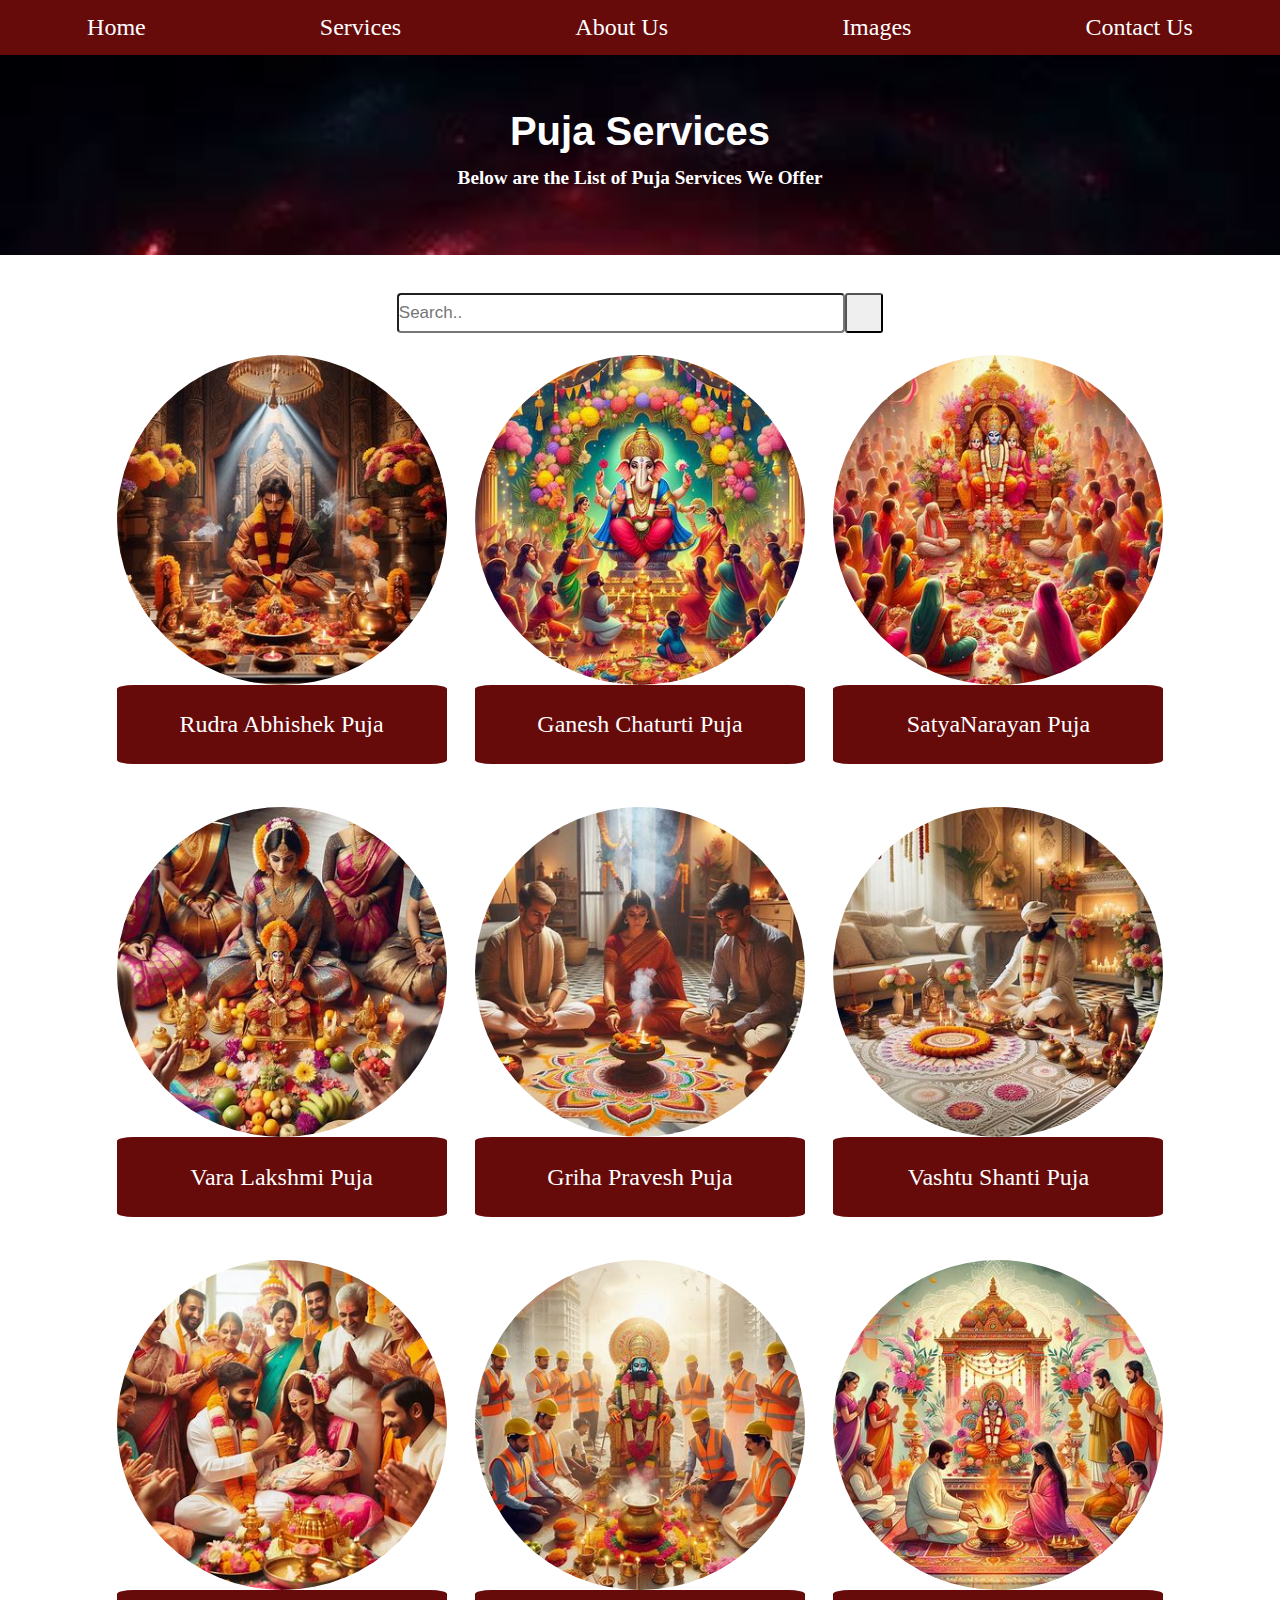
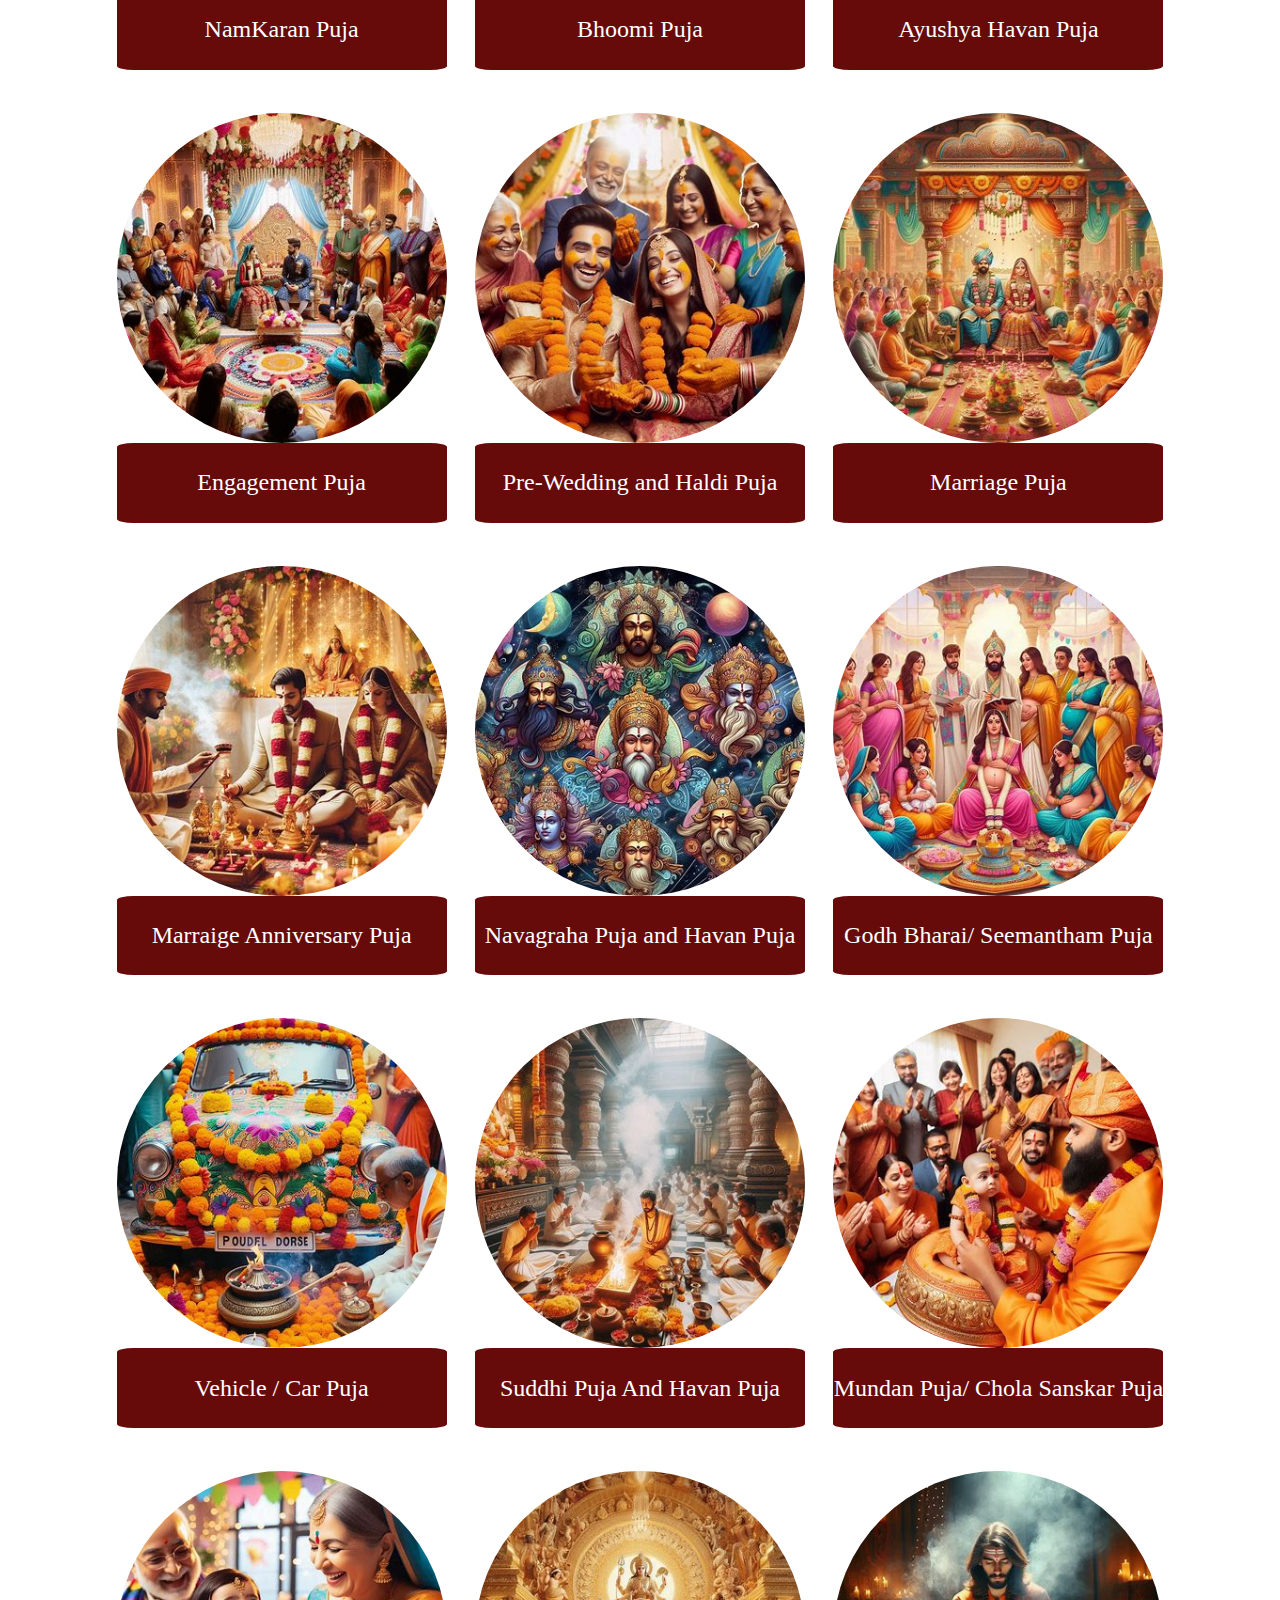
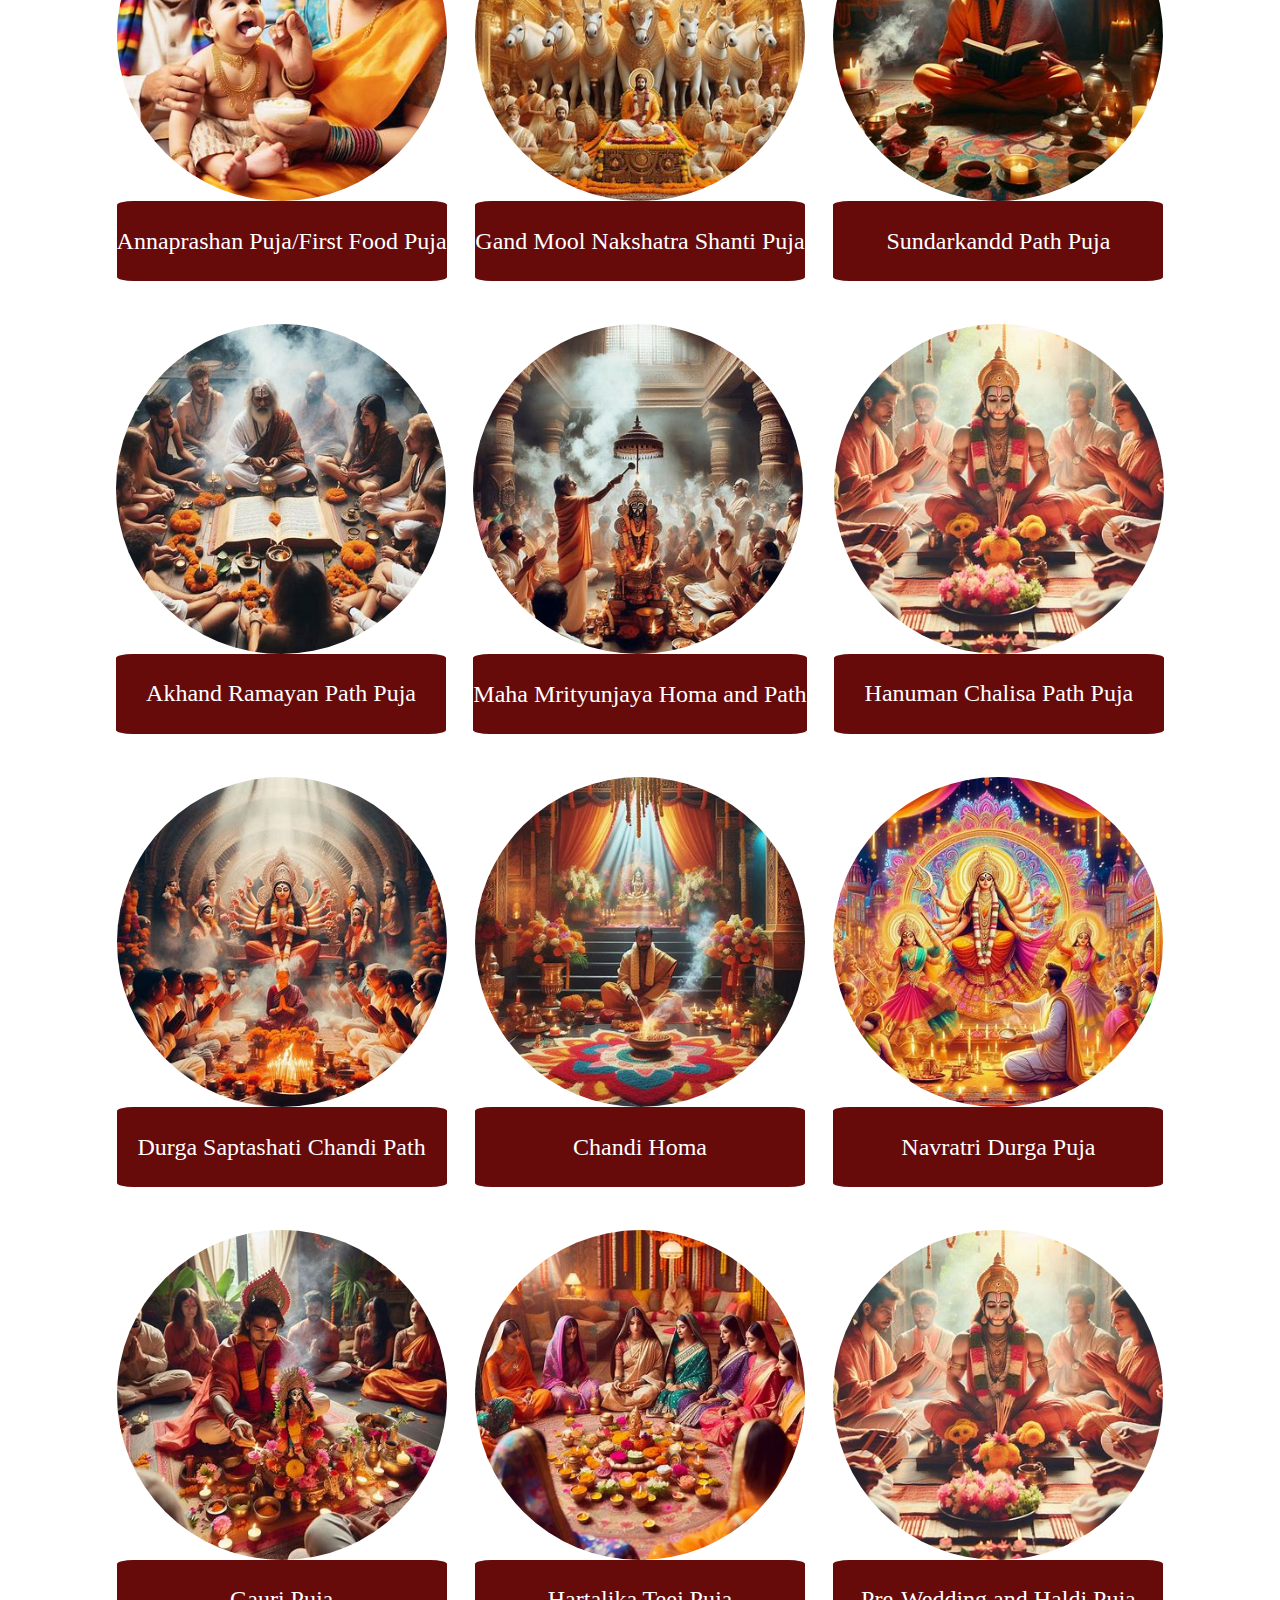
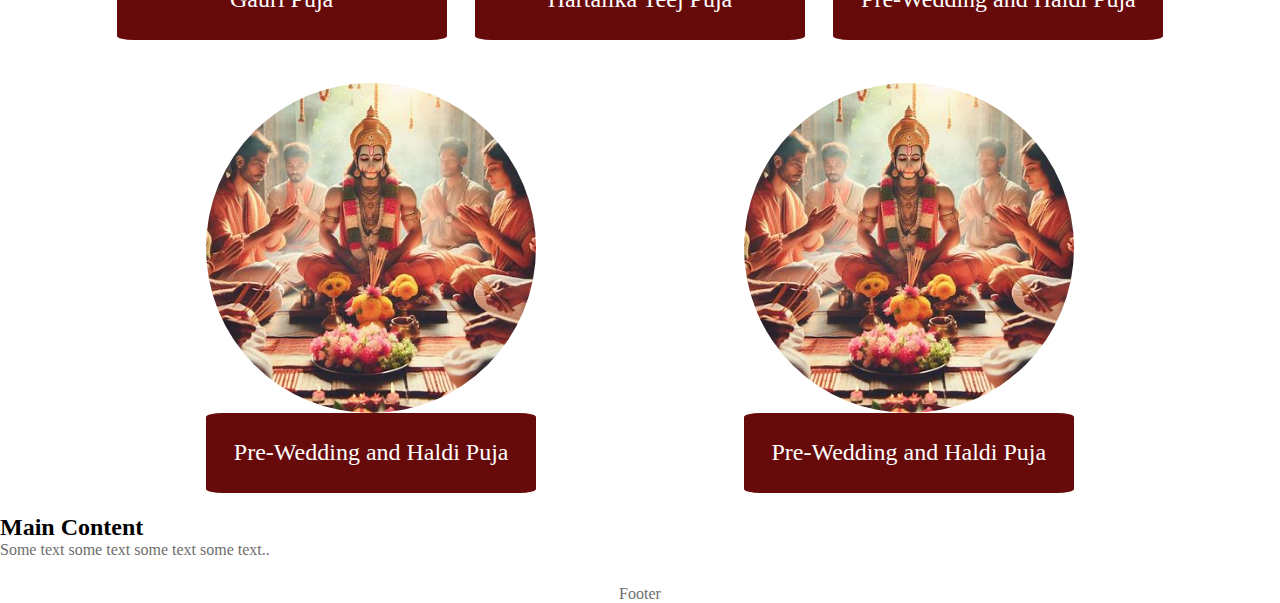
<file: services.html>
<!DOCTYPE html>
<html lang="en">
<head>
  <title>Pandit Website</title>
  <meta charset="UTF-8">
  <meta name="viewport" content="width=device-width, initial-scale=1">
  <link rel="stylesheet" href="styles.css">
</head>
<body>
  <nav id="navbar">
    <a href="main.html">Home</a>
    <div class="dropdown">
      <a href="services.html" class="services">Services
        <i class="fa fa-caret-down"></i>
      </a>
      <div class="dropdown-content">
        <a href="#">Puja</a>
        <a href="#">Astrology</a>
        <a href="#">Vastu</a>
      </div>
    </div>
    <a href="#">About Us</a>
    <a href="#">Images</a>
    <a href="#">Contact Us</a>
  </nav>
  <section id="Service_List">
    <div class = "Service-Header">
      <div>
        <h1>Puja Services</h1>
        <h3>Below are the List of Puja Services We Offer</h3>
      </div>
    </div>
    <form>
        <input type="text" placeholder="Search..">
        <button type="submit"><i class="fa fa-search"></i></button>
    </form> 
    <div class="Image-Services">
      <div>
        <img src="RudraAbhishek Service.jpg" alt="Rudra Abhishek Puja">
        <a href="#">Rudra Abhishek Puja</a>
      </div>
      <div>
        <img src="ganeshChaturti Service.jpg" alt="Ganesh Chaturti Puja">
        <a href="#">Ganesh Chaturti Puja</a>
      </div>
      
      <div>
        <img src="SatyaNarayan Service.jpg" alt="SatyaNarayan Puja">
        <a href="#">SatyaNarayan Puja</a>
      </div>
      
      <div>
        <img src="Vara Lakshmi Service.jpg" alt="Vara Lakshmi Puja">
        <a href="#">Vara Lakshmi Puja</a>
      </div>
      
      <div>
        <img src="Griha Pravesh Service.jpg" alt="Griha Pravesh Puja">
        <a href="#">Griha Pravesh Puja</a>
      </div>
      
      <div>
        <img src="Vashtu Shanti Service.jpg" alt="Vashtu Shanti Puja">
        <a href="#">Vashtu Shanti Puja</a>
      </div>
      
      <div>
        <img src="NamKaran Service.jpg" alt="NamKaran Puja">
        <a href="#">NamKaran Puja</a>
      </div>
      
      <div>
        <img src="Bhoomi Service.jpg" alt="Bhoomi Puja">
        <a href="#">Bhoomi Puja</a>
      </div>
      
      <div>
        <img src="Ayushya Havan Sercive.jpg" alt="Ayushya Havan Puja">
        <a href="#">Ayushya Havan Puja</a>
      </div>
      
      <div>
        <img src="Engagement Service.jpg" alt="Engagement Puja">
        <a href="#">Engagement Puja</a>
      </div>
      
      <div>
        <img src="Pre-Wedding and Haldi Service.jpg" alt="Pre-Wedding and Haldi Puja">
        <a href="#">Pre-Wedding and Haldi Puja</a>
      </div>

      <div>
        <img src="Marriage Service.jpg" alt="Marriage Puja">
        <a href="#">Marriage Puja</a>
      </div>      

      <div>
        <img src="Marraige Anniversary Service.jpg" alt="Marraige Anniversary Puja">
        <a href="#">Marraige Anniversary Puja</a>
      </div>      

      <div>
        <img src="Navagraha Puja and Havan Service.jpg" alt="Navagraha Puja and Havan Puja">
        <a href="#">Navagraha Puja and Havan Puja</a>
      </div>      

      <div>
        <img src="Godh Bharai Seemantham Service.jpg" alt="Godh Bharai/ Seemantham Puja">
        <a href="#">Godh Bharai/ Seemantham Puja</a>
      </div>      

      <div>
        <img src="Vehicle  Car Puja Service.jpg" alt="Vehicle / Car Puja">
        <a href="#">Vehicle / Car Puja</a>
      </div>      

      <div>
        <img src="Suddhi Puja And Havan Service.jpg" alt="Suddhi Puja And Havan Puja">
        <a href="#">Suddhi Puja And Havan Puja</a>
      </div>      

      <div>
        <img src="Mundan Puja Chola Sanskar Service.jpg" alt="Mundan Puja/ Chola Sanskar Puja">
        <a href="#">Mundan Puja/ Chola Sanskar Puja</a>
      </div>      

      <div>
        <img src="Annaprashan Puja First Food Service.jpg" alt="Annaprashan Puja/First Food Puja">
        <a href="#">Annaprashan Puja/First Food Puja</a>
      </div>      

      <div>
        <img src="Gand Mool Nakshatra Shanti Service.jpg" alt="Gand Mool Nakshatra Shanti Puja">
        <a href="#">Gand Mool Nakshatra Shanti Puja</a>
      </div>      

      <div>
        <img src="Sundarkandd Path Service.jpg" alt="Sundarkandd Path Puja">
        <a href="#">Sundarkandd Path Puja</a>
      </div>      

      <div>
        <img src="Akhand Ramayan Path Service.jpg" alt="Akhand Ramayan Path Puja">
        <a href="#">Akhand Ramayan Path Puja</a>
      </div>      

      <div>
        <img src="Maha Mrityunjaya Homa and Path Service.jpg" alt="Maha Mrityunjaya Homa and Path Puja">
        <a href="#">Maha Mrityunjaya Homa and Path</a>
      </div>      

      <div>
        <img src="Hanuman Chalisa Path Service.jpg" alt="Hanuman Chalisa Path Puja">
        <a href="#">Hanuman Chalisa Path Puja</a>
      </div>      

      <div>
        <img src="Durga Saptashati Chandi Path Service.jpg" alt="Durga Saptashati Chandi Path Puja">
        <a href="#">Durga Saptashati Chandi Path</a>
      </div>    

      <div>
        <img src="Chandi Homa Service.jpg" alt="Chandi Homa Puja">
        <a href="#">Chandi Homa</a>
      </div>      

      <div>
        <img src="Navratri Durga Service.jpg" alt="Navratri Durga Puja">
        <a href="#">Navratri Durga Puja</a>
      </div>      

      <div>
        <img src="Gauri Puja Service.jpg" alt="Gauri Puja">
        <a href="#">Gauri Puja</a>
      </div>      

      <div>
        <img src="Hartalika Teej Service.jpg" alt="Hartalika Teej Puja">
        <a href="#">Hartalika Teej Puja</a>
      </div>      

      <div>
        <img src="Hanuman Chalisa Path Service.jpg" alt="Hanuman Chalisa Path Puja">
        <a href="#">Pre-Wedding and Haldi Puja</a>
      </div>      

      <div>
        <img src="Hanuman Chalisa Path Service.jpg" alt="Hanuman Chalisa Path Puja">
        <a href="#">Pre-Wedding and Haldi Puja</a>
      </div>      

      <div>
        <img src="Hanuman Chalisa Path Service.jpg" alt="Hanuman Chalisa Path Puja">
        <a href="#">Pre-Wedding and Haldi Puja</a>
      </div>      

    </div>
    <h2>Main Content</h2>
    <p>Some text some text some text some text..</p>
  </section>
  <div class="footer">
    <p>Footer</p>
  </div>
</body>
<script>
// When the user scrolls the page, execute myFunction
  window.onscroll = function() {
    myFunction();
  };

  // Get the navbar
  var navbar = document.getElementById("navbar");

  // Get the offset position of the navbar
  var sticky = navbar.offsetTop;

  // Add the sticky class to the navbar when it reaches its scroll position
  // Remove "sticky" when you leave the scroll position
  function myFunction() {
    if (window.pageYOffset >= sticky) {
        navbar.classList.add("sticky");
    } else {
        navbar.classList.remove("sticky");
    }
  }
</script>


</html>
</file>
<file: styles.css>
*{
  margin: 0%;
  padding: 0%;
  box-sizing: border-box;

}
body {
  margin: 0%;
  padding: 0%;
  width: 100vw;
  color: black;
}
.header {
  width: 100vw;
  height: 60vh;
  text-align: center;
  background-image: url('Home Image.png');
  background-size:115%;
  background-repeat: no-repeat;
  display: flex;
  flex-direction: column;
  overflow: hidden; /* Hide the overflowed text */
  justify-content: space-between;
  align-items: center;
}
.header .header-Logo_Name{
  width: 100%;
}
.header #home-logo{
  position: absolute;
  padding-left: 2%;
  width: 15%;
}

/* Style the header text */
.header .header-Logo_Name h1 {
  position: relative; /* Position the text relative to the header */
  animation: slide-in 3s ease-out; /* Apply the animation */
  color: rgb(103, 10, 10);
  /* box-shadow: 120px 80px 0px 0px rgba(173, 15, 162, 0.2); */
  font-size: 60px;
  margin-top: 2%;
}

/* Define the animation */
@keyframes slide-in {
  from {
  left: -100%; /* Start from the left edge of the header */
  }
  to {
  left: 50%; /* Stop at the middle of the header */
  transform: translateX(-50%); /* Center the text */
  }
}

.header .header-Book{
  /* background-color: aquamarine; */
  display: flex;
  flex-direction: row;
  width: 90%;
  height: 290px;
  justify-content: space-around;
  align-items: center;
  z-index: 1;
}

.header-Book-Left{
  display: flex;
  flex-direction: column;
  height: 250px;
  justify-content: space-around;
  text-align: left;
  color: white;
}

.header-Book-Left h1{
  font-size: 50px;
}

.header-Book-Left-Top{
  display: flex;
  flex-direction: column;
  font-size: 23px;
}

.header-Book-Left-Top a{
  display: flex;
  text-decoration: none;
  color: white;
  height: 30px;
}
.header-Book-Left-Bottom {
  display: flex;
  flex-direction: column;
}

.header-Book-Left-Bottom p{
  color: rgb(213, 200, 200);
  padding: 3px;
  font-size: large;
}

.header-Book-Right{
  display: flex;
  height: 280px;
  width: 40%;
}
.header-Book-Right-Form{
  justify-content: center;
  display: flex;
  flex-direction: column;
  width: 100%;
  /* background-color: black; */
}
.header-Book-Right-Form .header-Book-Right-Form-Contact{
  display: flex;
  padding: 15px 0px;
}
.header-Book-Right-Form .header-Book-Right-Form-Contact input{
  width: 65%;
  padding: 15px 5px;
}
.header-Book-Right-Form button{
  width: 30%;
  margin-top: 5%;
  padding: 15px 0px;
  border-radius: 5px;
  font-size: large;
  margin-left: -30%;
}
.header-Book-Right-Form button:hover{
  background-color: rgb(103, 10, 10);
  color: aliceblue;
}

/* Style the top navigation bar */
#navbar {
overflow: hidden;
background-color: rgb(103, 10, 10);
display: flex;
flex-direction: row;
justify-content: space-around;
width: 100vw;
z-index: 2;
}

/* Style the navigation bar links */
#navbar a {
display: flex;
justify-content: space-around;
color: white;
font-size: x-large;
text-align: center;
padding: 14px 20px;
text-decoration: none;
border-radius: 5%;
}

/* Change color on hover */
#navbar a:hover {
background-color: #ddd;
color: black;
}

/* Style the dropdown menu */
.dropdown {
float: left;
overflow: hidden;
}

/* Style the dropdown button to fit inside the navbar */
.dropdown .services {
font-size: 16px;
border: none;
outline: none;
color: rgb(140, 6, 140);
padding: 14px 20px;
background-color: inherit;
font-family: inherit;
margin: 0;
}

/* Style the dropdown content (hidden by default) */
.dropdown-content {
display: none;
position: absolute;
background-color:  rgb(103, 10, 10);
min-width: 160px;
box-shadow: 0px 8px 16px 0px rgba(0,0,0,0.2);
z-index: 3;
}

/* Style the links inside the dropdown menu */
.dropdown-content a {
color: black;
padding: 12px 16px;
text-decoration: none;
display: block;
text-align: left;
}

/* Add a background color on hover */
.dropdown-content a:hover {
background-color: #ddd;
}

/* Show the dropdown menu when the user moves the mouse over the dropdown button */
.dropdown:hover .dropdown-content {
display: block;
/* position:sticky; */
}

/* Style the main content */
#Service_List{
  display: flex;
  flex-direction: column;
  width: 100vw;
  margin: 0%;
  padding: 0%;
}

#Service_List .Service-Header{
  width: 100wv;
  display: flex;
  height: 200px;
  flex-direction: column;
  color: white;
  background-image: url("service header background.jpg");
  background-repeat: no-repeat;
  background-size: cover;
}

#Service_List .Service-Header div{
  display: flex;
  height: 100%;
  flex-direction: column;
  align-items: center;
  justify-items: center;
  justify-content: center;
}

#Service_List .Service-Header h1{
  width: 100wv;
  display: flex;
  font-size:40px;
  align-items: center;
  font-family: 'Segoe UI', Tahoma, Geneva, Verdana, sans-serif;
}

#Service_List .Service-Header h3{
  width: 100wv;
  display: flex;
  font-size: larger;
  padding: 1%;
}

#Service_List form {
  width: 100vw;
  display: flex;
  justify-content: center;
  margin-top: 38px;
}
/* Style the search box inside the navigation bar */
#Service_List form input[type=text] {
  width: 35vw;
  padding: 8px 0px;
  font-size: 17px;
  text-align: left;
  border-radius: 4px;
}

#Service_List button {
  width: 3vw;
  padding: 6px 3px;
  /* background: #ddd; */
  font-size: 17px;
  color: black;
  /* border: none; */
  border-radius: 3px;
  cursor: pointer;
}

#Service_List button:hover {
  background: #ccc;
}

#Service_List .Image-Services{
  display: flex;
  flex-direction: row;
  flex-wrap: wrap;
  width: 100vw;
  justify-content: space-around;
  padding: 0% 8%;
}

#Service_List .Image-Services div{
  display: flex;
  flex-direction: column;
  margin: 2% 1%;
}

#Service_List .Image-Services div img{
  display: flex;
  border-radius: 50%;
  width: 330px;
}
#Service_List .Image-Services div a{
  display: flex;
  flex-wrap: wrap;
  padding: 8% 0%;
  color: white;
  list-style: none;
  text-decoration: none;
  font-size: x-large;
  justify-content: center;
  background-color: rgb(103, 10, 10);
  border-radius: 5%;

}

/* Add some top padding to the page content to prevent sudden quick movement (as the navigation bar gets a new position at the top of the page (position:fixed and top:0) */
.sticky + .main {
padding-top: 60px;
}

/* Style the top navigation bar */
.sticky {
  overflow: hidden;
  background-color: #290131;
  display: flex;
  flex-direction: row;
  justify-content: space-around;
  position: -webkit-sticky;
  position: sticky;
  top: 0;
  width: 100vw;
  z-index: 2;
}

/* Style the navigation bar links */
.sticky a {
  display: flex;
  justify-content: space-around;
  color: white;
  font-size: x-large;
  text-align: center;
  padding: 14px 20px;
  text-decoration: none;
  border-radius: 5%;
}

/* Change color on hover */
.sticky a:hover {
  background-color: #ddd;
  color: black;
}
  
  /* Style the dropdown button to fit inside the navbar */
.sticky .dropdown .services {
  font-size: 16px;
  border: none;
  outline: none;
  color: rgb(140, 6, 140);
  padding: 14px 20px;
  background-color: inherit;
  font-family: inherit;
  margin: 0;
  }

  /* Style the dropdown menu */
.sticky .services {
  float: left;
  overflow:hidden;
  }

  /* Style the dropdown content (hidden by default) */
.sticky .dropdown-content {
  display: none;
  position: absolute;
  background-color:  #290131;
  min-width: 160px;
  box-shadow: 0px 8px 16px 0px rgba(0,0,0,0.2);
  z-index: 3;
  }
  
  /* Style the links inside the dropdown menu */
.sticky .dropdown-content a {
  /* position: absolute; */
  color: black;
  padding: 12px 16px;
  text-decoration: none;
  display: inline-block;
  text-align: left;
  }
  
  /* Add a background color on hover */
.sticky .dropdown-content a:hover {
  background-color: #ddd;
  display: inline-block;
  }
  
  /* Show the dropdown menu when the user moves the mouse over the dropdown button */
.sticky .dropdown:hover .dropdown-content {
  display: block;
  position:fixed;
  margin-top: -26.5%;
  }
  
/* #home-RudraAbishek-Photo{
  width: 100vw;
  height: 65vh;
  margin-top: 50px;
  display: flex;
  flex-direction: column;
} */
/* #home-RudraAbishek-Photo #homeRudraAbishek{
  width: 60%;
  height: 70vh;
  margin-left: 20%;
  border-radius: 10px;
  margin-top: 2%;
  display: flex;
  flex-direction: row;
} */

/* Main Image */

.slider_main {
  height: 520px; /* Adjust height as needed */
  margin: auto;
  width: 90%;
  display: grid;
  place-items: center;
  position: relative;
  overflow: hidden;
}

.slide_track_main {
  display: flex;
  width: calc(500px * 6); /* Adjust width for duplicated slides */
  animation: scrollmain 36s linear infinite; /* Adjusted duration for the pause */

}

@keyframes scrollmain {
  0% {
    transform: translateX(0);
  }
  16.67%, 27.78% {
    transform: translateX(calc(-500px * 1)); /* Hold first image */
  }
  44.45%, 55.56% {
    transform: translateX(calc(-500px * 2)); /* Hold second image */
  }
  72.23%, 83.34% {
    transform: translateX(calc(-500px * 3)); /* Hold third image */
  }
  100% {
    transform: translateX(calc(-500px * 3)); /* End of animation */
  }
}

.slider_main:hover .slide_track_main {
  animation-play-state: paused;
}

.slide_main {
  width: 500px;
  height: 200px;
  display: flex;
  align-items: center;
  padding:0px 55px;
  perspective:100px;
}

.slider_main::before,
.slider_main::after {
  background: linear-gradient(to right, rgba(255,255,255,1) 3%, rgba(255,255,255,0) 100%);
  content: '';
  height: 100%;
  position: absolute;
  width: 15%;
  z-index: 1;
}

.slider_main::before {
  left: 0;
  top: 0;
}

.slider_main::after {
  right: 0;
  top: 0;
  transform: rotateZ(180deg);
}

.slide_main img {
  width: 100%;
  transition: transform 1s;
  border-radius: 40px;

}

img {
  transition: transform 1s;
}


.slide_track_main .slide img {
  animation: scale 5s linear infinite; /* Adjust duration to match scroll */
}

img:hover {
  transform: translateZ(20px);
}


/* <div class="slide" id="home-RudraAbishek-Photo">
<img id="homeRudraAbishek" src="RudraAbishek Photo.png" >
<!-- <button id="button1">RudraAbishek 1</button> -->
</div>
<div class="slide" id="home-RudraAbishek-Photo">
<img id="homeRudraAbishek" src="RudraAbishek Photo.png" >
<!-- <button id="button2">RudraAbishek 2</button> -->
</div>
<div class="slide" id="home-RudraAbishek-Photo">
<img id="homeRudraAbishek" src="RudraAbishek Photo.png" >
<!-- <button id="button3">RudraAbishek 3</button> -->
</div> */

/* styles.css */
/* body {
  min-height: 100vh;
  display: grid;
  place-items: center;
} */


.slider-footer {
  height: 360px; /* Adjust height as needed */
  margin: 5%;
  width: 90%;
  display: flex;
  flex-direction: column;
  place-items: center;
  position: relative;
  overflow: hidden;
  /* margin: 10px 0px; */
}

.slider-footer h1{
  font-size: xx-large;
}

.slide-track {
  display: flex;
  width: calc(700px * 32); /* Adjust width for duplicated slides */
  animation: scroll 90s linear infinite;
}

.slide-track:hover {
  animation-play-state: paused;
}

@keyframes scroll {
  0% {
      transform: translateX(0);
  }
  100% {
      transform: translateX(calc(-700px * 16)); /* Adjust for original slides */
  }
}

.slide {
  width: 700px;
  height: 350px;
  display: flex;
  padding: 20px;
  flex-direction: column;
  align-items: center;
  perspective:150px;
}

.slide img {
  width: 100%;
  transition: transform 1s;
  border-radius: 40px;
  padding: 20px;

}

.slide a {
  display: flex;
  width:max-content;
  margin-top: -10%;
  overflow: auto;
  z-index: 5;
  color: white;
  background-color: rgb(103, 10, 10);
  text-decoration: none;
  font-size: larger;
}

img:hover{
  transform: translateZ(20px);
}


.slider-footer::before,
.slider-footer::after {
  background: linear-gradient(to right, rgba(255,255,255,1) 0%, rgba(255,255,255,0) 100%);
  content: '';
  height: 100%;
  position: absolute;
  width: 15%;
  z-index: 2;
}

.slider-footer::before {
  left: 0;
  top: 0;
}

.slider-footer::after {
  right: 0;
  top: 0;
  transform: rotateZ(180deg);
}


/* Style the footer */
.footer {
  display: flex;
  width: 100vw;
  text-align: center;
  justify-content: space-around;
  margin-top: 2%;
  }
.footer-main {
  display: flex;
  width: 94vw;
  justify-content: space-around;
  line-height: 28px;
  list-style: none;
}

.footer-main a,p{
  text-decoration: none;
  color: rgb(110, 109, 109);
}
.footer-main h2{
  margin-bottom: 4%;
}
.footer-main .left-footer{
  text-align: left;
  width: 24%;
  display: flex;
  flex-direction: column;
  text-decoration: none;
}
.footer-main .left-footer img{
  width: 40%;
}

.footer-main .middle-footer-1{
  text-align: left;
  display: flex;
  flex-direction: column;
}

.footer-main .middle-footer-2{
  text-align: left;
  display: flex;
  flex-direction: column;
}

.footer-main .right-footer{
  text-align: left;
  display: flex;
  flex-direction: column;
}

.footer-main .right-footer .Contact-Us-Footer{
  text-align: left;
  display: flex;
  flex-direction: column;
}

.footer-main .right-footer .Address{
  text-align: left;
  display: flex;
  flex-direction: column;
  padding-top: 3%;
}
</file>
